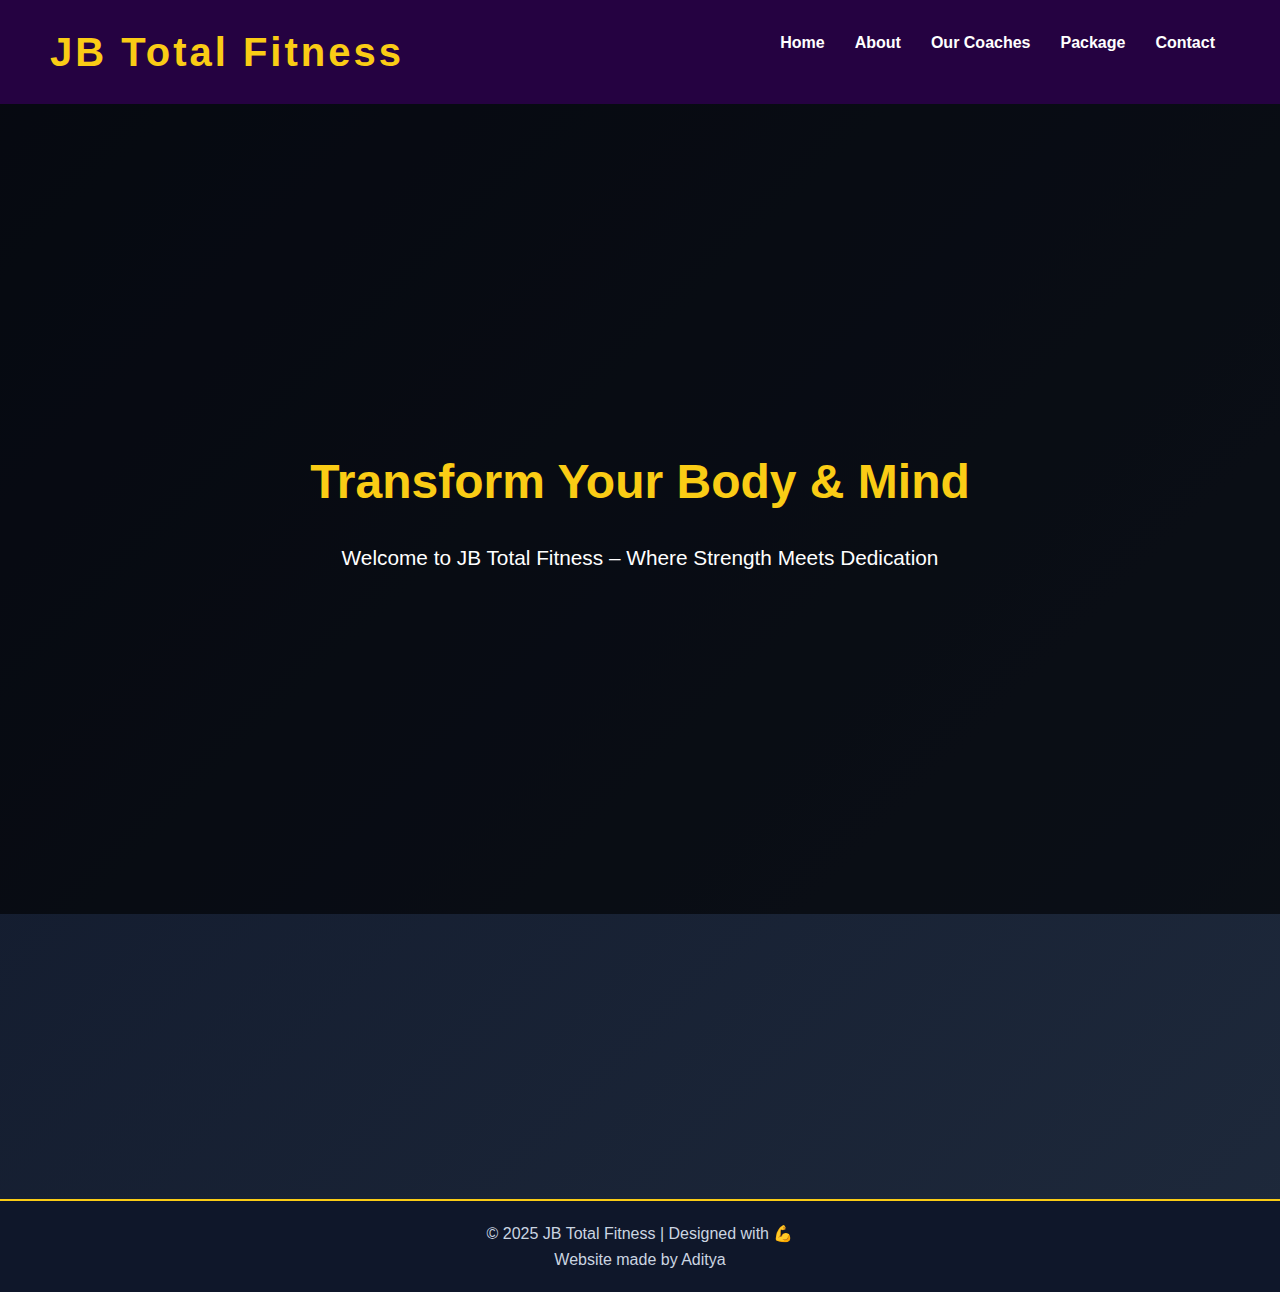
<file: index.html>
<!DOCTYPE html>
<html lang="en">

<head>
  <meta charset="UTF-8">
  <meta name="viewport" content="width=device-width, initial-scale=1.0">
  <title>JB Total Fitness</title>
  <link rel="stylesheet" href="./style.css">
</head>

<body>
  <!-- Header -->
  <header style="display: flex; justify-content: space-between;">
    <h1>JB Total Fitness</h1>
    <nav style="display: flex;">
      <a href="/">Home</a>
      <a href="#about">About</a>
      <a href="/ourcoaches.html">Our Coaches</a>
      <a href="/pakage.html">Package</a>
      <a href="/contact.html">Contact</a>
    </nav>
  </header>

  <!-- Hero -->
  <section class="hero">
    <div class="hero-content">
      <h2>Transform Your Body & Mind</h2>
      <p>Welcome to JB Total Fitness – Where Strength Meets Dedication</p>
    </div>
  </section>

  <!-- About -->
  <section class="section hidden" id="about">
    <h2>About Us</h2>
    <p>
      At JB Total Fitness, we believe fitness is not just about the body,
      but also about building discipline, strength, and confidence.
      Our state-of-the-art gym and expert coaches ensure you achieve your fitness goals in the best way possible.
    </p>
  </section>


  <!-- Footer -->
  <footer>
    <p>© 2025 JB Total Fitness | Designed with 💪</p>
    <p>Website made by Aditya</p>
  </footer>

  <!-- JavaScript -->
  <script>
    
    // 👇 Add scroll animation for hidden sections
    const hiddenSections = document.querySelectorAll('.hidden');

    const observer = new IntersectionObserver((entries) => {
      entries.forEach(entry => {
        if (entry.isIntersecting) {
          entry.target.classList.add('show');
          observer.unobserve(entry.target); // optional: only animate once
        }
      });
    }, { threshold: 0.2 });

    hiddenSections.forEach(section => observer.observe(section));
  </script>


</body>

</html>
</file>
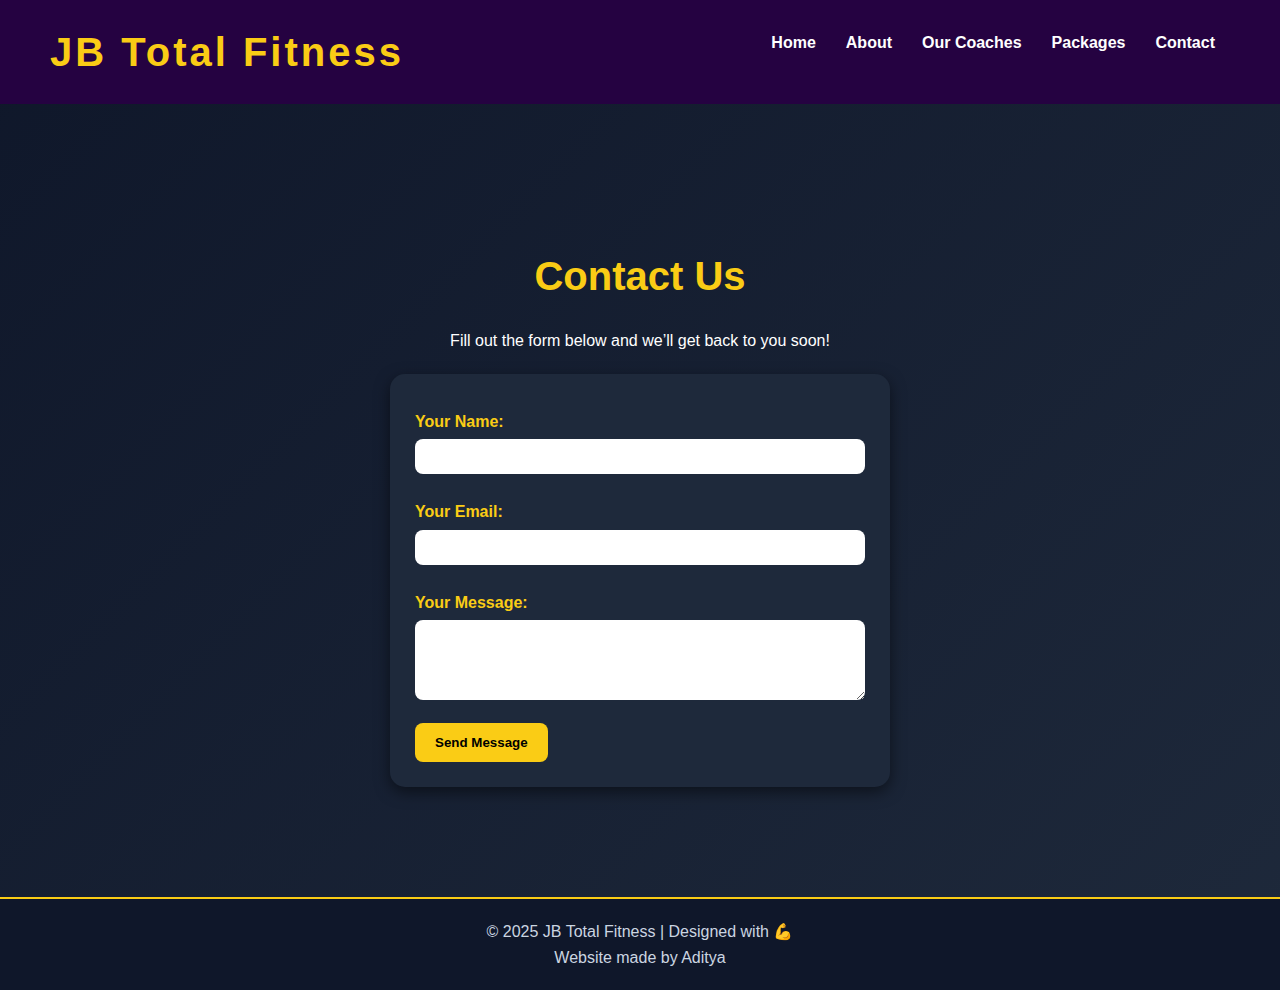
<file: contact.html>
<!DOCTYPE html>
<html lang="en">

<head>
  <meta charset="UTF-8">
  <meta name="viewport" content="width=device-width, initial-scale=1.0">
  <title>Contact - JB Total Fitness</title>
  <link rel="stylesheet" href="./style.css">
</head>

<body>
  <!-- Header -->
  <header style="display: flex; justify-content: space-between;">
    <h1>JB Total Fitness</h1>
    <nav style="display: flex;">
        <a href="/">Home</a>
      <a href="./index.html#about">About</a>
      <a href="./index.html#coaches">Our Coaches</a>
      <a href="#packages">Packages</a>
      <a href="./contact.html">Contact</a>
    </nav>
  </header>

  <!-- Contact Section -->
  <section class="section" id="contact" style="margin-top:80px;">
    <h2>Contact Us</h2>
    <p>Fill out the form below and we’ll get back to you soon!</p>
    <form id="contactForm">
      <label for="name">Your Name:</label>
      <input type="text" id="name" required>

      <label for="email">Your Email:</label>
      <input type="email" id="email" required>

      <label for="message">Your Message:</label>
      <textarea id="message" rows="4" required></textarea>

      <button type="submit">Send Message</button>
    </form>
  </section>

  <!-- Footer -->
  <footer>
    <p>© 2025 JB Total Fitness | Designed with 💪</p>
    <p>Website made by Aditya</p>
  </footer>

  <!-- JavaScript -->
  <script>
    document.getElementById('contactForm').addEventListener('submit', async function (e) {
      e.preventDefault();

      const data = {
        name: document.getElementById('name').value,
        email: document.getElementById('email').value,
        message: document.getElementById('message').value
      };

      const res = await fetch("http://localhost:5000/contact", {
        method: "POST",
        headers: { "Content-Type": "application/json" },
        body: JSON.stringify(data)
      });

      const result = await res.json();
      if (result.success) {
        alert("Thank you! Your message has been saved ✅");
        this.reset();
      } else {
        alert("❌ Something went wrong: " + result.error);
      }
    });
  </script>
</body>

</html>
</file>
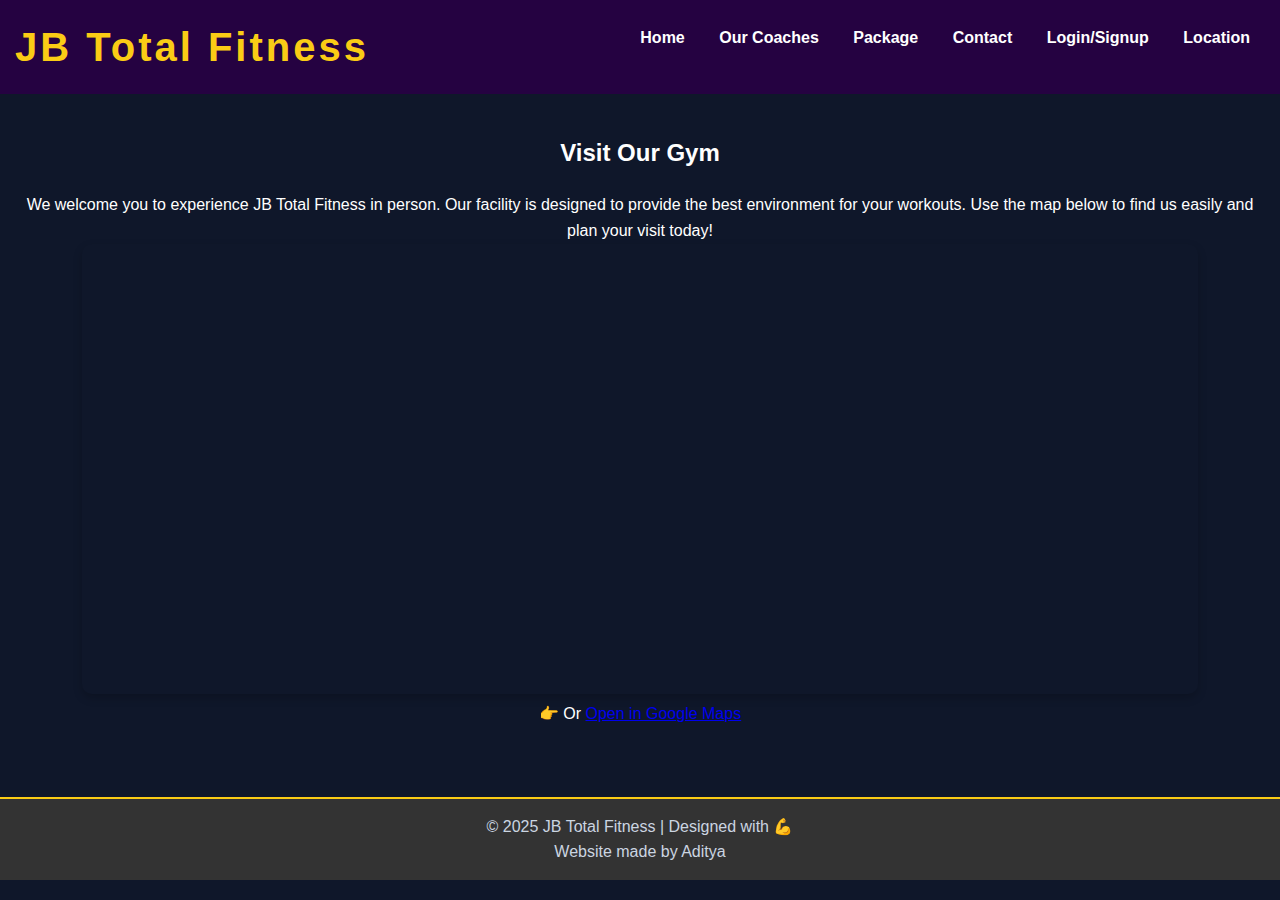
<file: location.html>
<!DOCTYPE html>
<html lang="en">

<head>
  <meta charset="UTF-8">
  <meta name="viewport" content="width=device-width, initial-scale=1.0">
  <title>Our Location - JB Total Fitness</title>
  <link rel="stylesheet" href="./style.css">
  <style>
    body {
      font-family: Arial, sans-serif;
      margin: 0;
      padding: 0;
      background:  #0f172a;
    }

    header {
      display: flex;
      justify-content: space-between;
      padding: 15px;
      background: rgb(37, 2, 65);
      color: white;
    }

    header nav a {
      color: white;
      text-decoration:none;
      margin-left: 15px;
    }

    .location-section {
      text-align: center;
      padding: 40px 20px;
    }

    .location-section h2 {
      margin-bottom: 20px;
    }

    iframe {
      width: 90%;
      height: 450px;
      border: none;
      border-radius: 10px;
      box-shadow: 0px 4px 10px rgba(0, 0, 0, 0.2);
    }

    footer {
      text-align: center;
      padding: 15px;
      background: #333;
      color: white;
      margin-top: 30px;
    }
  </style>
</head>

<body>
  <!-- Header -->
  <header>
    <h1>JB Total Fitness</h1>
    <nav>
      <a href="/">Home</a>
      <a href="/ourcoaches.html">Our Coaches</a>
      <a href="/pakage.html">Package</a>
      <a href="/contact.html">Contact</a>
      <a href="/login.html">Login/Signup</a>
      <a href="/location.html">Location</a>
    </nav>
  </header>

  <!-- Location Section -->
  <section class="location-section">
    <h2>Visit Our Gym</h2>
    <p>
      We welcome you to experience JB Total Fitness in person.  
      Our facility is designed to provide the best environment for your workouts.  
      Use the map below to find us easily and plan your visit today!
    </p>
    <iframe 
      src="https://www.google.com/maps/embed?pb=!1m18!1m12!1m3!1d241317.11609821572!2d72.74109917590865!3d19.082197838043456!2m3!1f0!2f0!3f0!3m2!1i1024!2i768!4f13.1!3m3!1m2!1s0x0%3A0x0!2zMTnCsDA0JzU1LjkiTiA3MsKwNDUnNDQuMiJF!5e0!3m2!1sen!2sin!4v1679999999999"
      allowfullscreen=""
      loading="lazy"
      referrerpolicy="no-referrer-when-downgrade">
    </iframe>
    <p>
      👉 Or <a href="https://maps.app.goo.gl/iM5d6LWcyyHUxZWQA" target="_blank">Open in Google Maps</a>
    </p>
  </section>
  

  <!-- Footer -->
  <footer>
    <p>© 2025 JB Total Fitness | Designed with 💪</p>
    <p>Website made by Aditya</p>
  </footer>
</body>
</html>
</file>
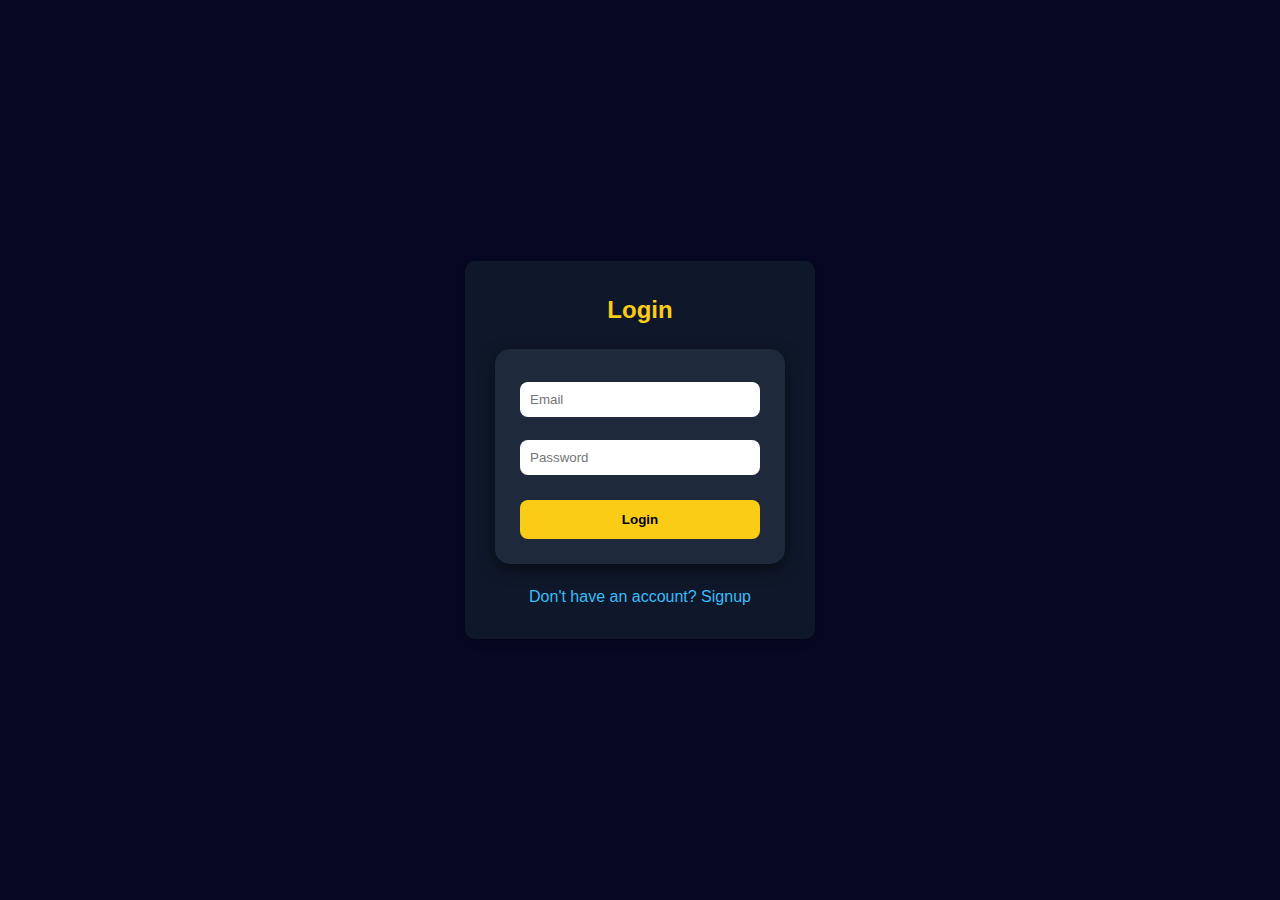
<file: login.html>
<!DOCTYPE html>
<html lang="en">

<head>
  <meta charset="UTF-8">
  <meta name="viewport" content="width=device-width, initial-scale=1.0">
  <title>Login / Signup - JB Total Fitness</title>
  <link rel="stylesheet" href="./style.css">
  <style>
    body {
      font-family: Arial, sans-serif;
      background: #070723;
      display: flex;
      justify-content: center;
      align-items: center;
      height: 100vh;
    }

    .login-container {
      background: #0f172a;
      padding: 30px;
      border-radius: 10px;
      box-shadow: 0px 4px 10px rgba(0, 0, 0, 0.2);
      width: 350px;
      text-align: center;
    }

    .login-container h2 {
      margin-bottom: 20px;
      color: #facc15;
    }

    input {
      width: 100%;
      padding: 10px;
      margin: 8px 0;
      border: 1px solid #ccc;
      border-radius: 5px;
    }

    button {
      width: 100%;
      padding: 10px;
      background: #facc15;
      color: black;
      font-weight: bold;
      border: none;
      border-radius: 5px;
      cursor: pointer;
      margin-top: 10px;
    }

    button:hover {
      background: #38bdf8;
      color: white;
    }

    .toggle-link {
      margin-top: 15px;
      display: block;
      color: #38bdf8;
      cursor: pointer;
    }

    .error {
      color: red;
      margin-top: 10px;
      font-size: 14px;
    }

    .success {
      color: lightgreen;
      margin-top: 10px;
      font-size: 14px;
    }
  </style>
</head>

<body>
  <div class="login-container">
    <h2 id="form-title">Login</h2>
    <form id="authForm">
      <input type="email" id="email" placeholder="Email" required>
      <input type="password" id="password" placeholder="Password" required>
      <button type="submit">Login</button>
    </form>
    <span class="toggle-link" onclick="toggleForm()">Don't have an account? Signup</span>
    <p id="message"></p>
  </div>

  <script>
    const formTitle = document.getElementById("form-title");
    const form = document.getElementById("authForm");
    const toggleLink = document.querySelector(".toggle-link");
    const message = document.getElementById("message");

    let isLogin = true;

    function toggleForm() {
      message.innerText = ""; // clear messages
      if (isLogin) {
        formTitle.innerText = "Signup";
        form.innerHTML = `
          <input type="text" id="name" placeholder="Full Name" required>
          <input type="email" id="email" placeholder="Email" required>
          <input type="password" id="password" placeholder="Password" required>
          <input type="password" id="confirm" placeholder="Confirm Password" required>
          <button type="submit">Signup</button>
        `;
        toggleLink.innerText = "Already have an account? Login";
      } else {
        formTitle.innerText = "Login";
        form.innerHTML = `
          <input type="email" id="email" placeholder="Email" required>
          <input type="password" id="password" placeholder="Password" required>
          <button type="submit">Login</button>
        `;
        toggleLink.innerText = "Don't have an account? Signup";
      }
      isLogin = !isLogin;
    }

    // Handle form submission
    form.addEventListener("submit", (e) => {
      e.preventDefault();
      message.innerText = "";

      if (isLogin) {
        // LOGIN
        const email = document.getElementById("email").value;
        const password = document.getElementById("password").value;

        const users = JSON.parse(localStorage.getItem("users")) || [];
        const user = users.find(u => u.email === email && u.password === password);

        if (user) {
          message.innerText = "✅ Login successful!";
          message.className = "success";
        } 
        
        else {
          message.innerText = "❌ Account not found. Please signup first!";
          message.className = "error";
        }
      } else {
        // SIGNUP
        const name = document.getElementById("name").value;
        const email = document.getElementById("email").value;
        const password = document.getElementById("password").value;
        const confirm = document.getElementById("confirm").value;

        if (password !== confirm) {
          message.innerText = "❌ Passwords do not match!";
          message.className = "error";
          return;
        }

        let users = JSON.parse(localStorage.getItem("users")) || [];
        if (users.some(u => u.email === email)) {
          message.innerText = "❌ Account already exists. Please login.";
          message.className = "error";
          return;
        }

        users.push({ name, email, password });
        localStorage.setItem("users", JSON.stringify(users));

        message.innerText = "✅ Signup successful! You can now login.";
        message.className = "success";
        toggleForm(); // switch to login form
      }
    });
  </script>
</body>
</html>
</file>
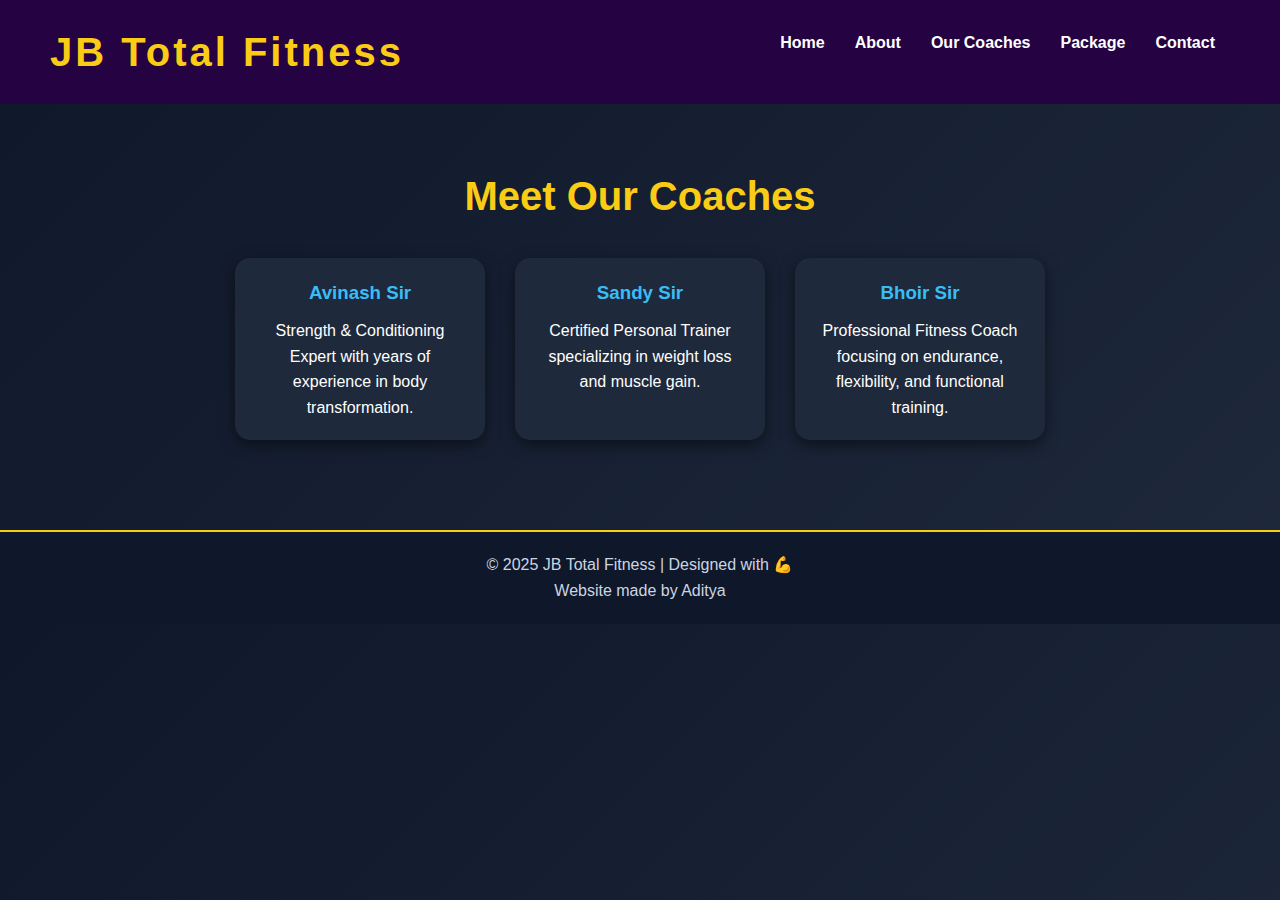
<file: ourcoaches.html>
<!DOCTYPE html>
<html lang="en">

<head>
  <meta charset="UTF-8">
  <meta name="viewport" content="width=device-width, initial-scale=1.0">
  <title>JB Total Fitness</title>
  <link rel="stylesheet" href="./style.css">
</head>

<body>
  <!-- Header -->
  <header style="display: flex; justify-content: space-between;">
    <h1>JB Total Fitness</h1>
    <nav style="display: flex;">
      <a href="/">Home</a>
      <a href="#about">About</a>
      <a href="#coaches">Our Coaches</a>
      <a href="/pakage.html">Package</a>
      <a href="./contact.html">Contact</a>
    </nav>
  </header>

  <!-- Coaches -->
  <section class="section hidden" id="coaches">
    <h2>Meet Our Coaches</h2>
    <div class="coaches">
      <div class="coach-card">
        <h3>Avinash Sir</h3>
        <p>Strength & Conditioning Expert with years of experience in body transformation.</p>
      </div>
      <div class="coach-card">
        <h3>Sandy Sir</h3>
        <p>Certified Personal Trainer specializing in weight loss and muscle gain.</p>
      </div>
      <div class="coach-card">
        <h3>Bhoir Sir</h3>
        <p>Professional Fitness Coach focusing on endurance, flexibility, and functional training.</p>
      </div>
    </div>
  </section>


  <!-- Footer -->
  <footer>
    <p>© 2025 JB Total Fitness | Designed with 💪</p>
    <p>Website made by Aditya</p>
  </footer>

  <!-- JavaScript -->
  <script>
    
    // 👇 Add scroll animation for hidden sections
    const hiddenSections = document.querySelectorAll('.hidden');

    const observer = new IntersectionObserver((entries) => {
      entries.forEach(entry => {
        if (entry.isIntersecting) {
          entry.target.classList.add('show');
          observer.unobserve(entry.target); // optional: only animate once
        }
      });
    }, { threshold: 0.2 });

    hiddenSections.forEach(section => observer.observe(section));
  </script>


</body>

</html>
</file>
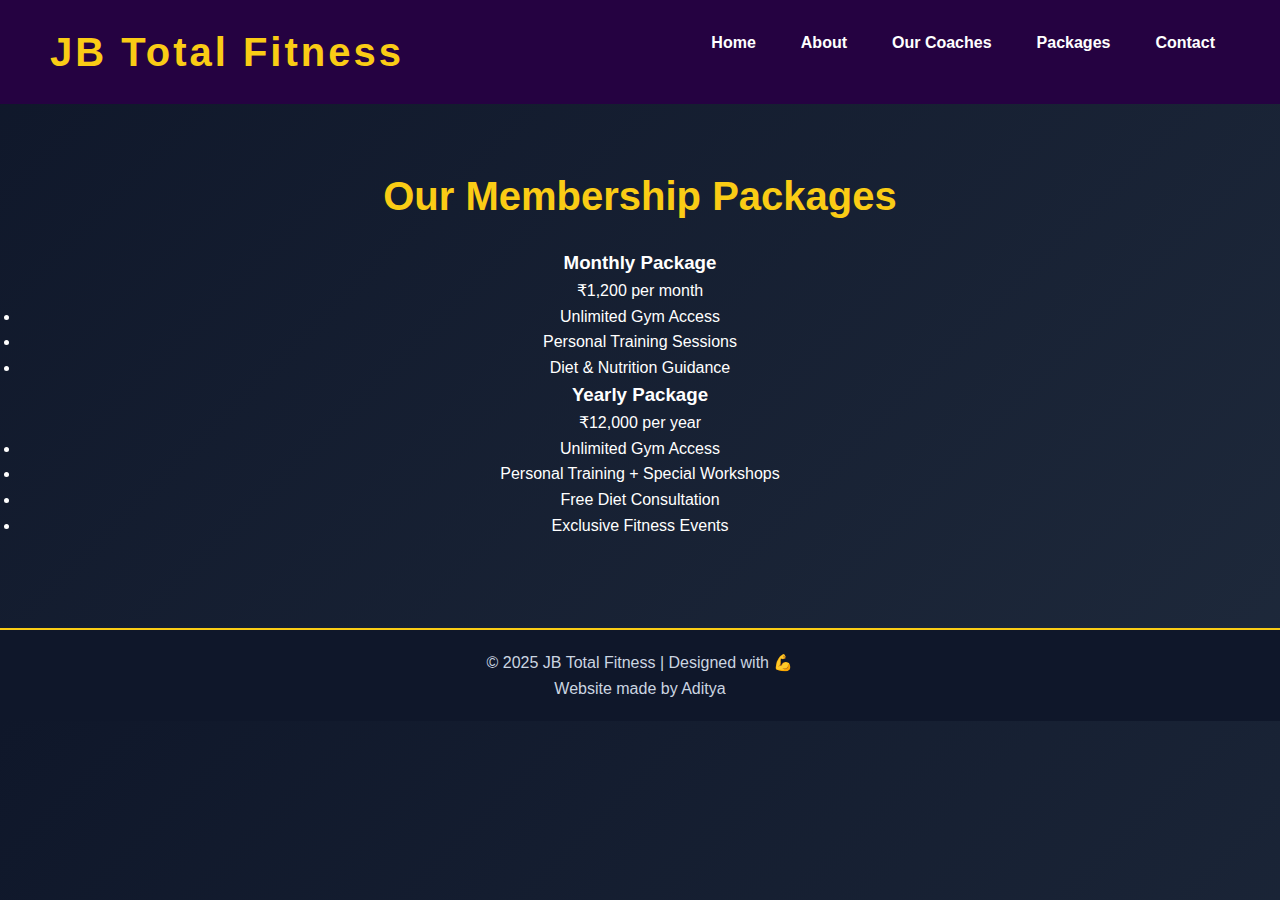
<file: pakage.html>
<!DOCTYPE html>
<html lang="en">

<head>
  <meta charset="UTF-8">
  <meta name="viewport" content="width=device-width, initial-scale=1.0">
  <title>JB Total Fitness</title>
  <link rel="stylesheet" href="./style.css">
</head>

<body>
  <!-- Header -->
  <header style="display: flex; justify-content: space-between;">
    <h1>JB Total Fitness</h1>
    <nav style="display: flex; gap: 15px;">
        <a href="/">Home</a>
      <a href="#about">About</a>
      <a href="#coaches">Our Coaches</a>
      <a href="#packages">Packages</a> <!-- ✅ Added Packages Link -->
      <a href="./contact.html">Contact</a>
    </nav>
  </header>


  <!-- ✅ Packages -->
  <section class="section hidden" id="packages">
    <h2>Our Membership Packages</h2>
    <div class="packages">
      <div class="package-card">
        <h3>Monthly Package</h3>
        <p>₹1,200 per month</p>
        <ul>
          <li>Unlimited Gym Access</li>
          <li>Personal Training Sessions</li>
          <li>Diet & Nutrition Guidance</li>
        </ul>
      </div>

      <div class="package-card">
        <h3>Yearly Package</h3>
        <p>₹12,000 per year</p>
        <ul>
          <li>Unlimited Gym Access</li>
          <li>Personal Training + Special Workshops</li>
          <li>Free Diet Consultation</li>
          <li>Exclusive Fitness Events</li>
        </ul>
      </div>
    </div>
  </section>

  <!-- Footer -->
  <footer>
    <p>© 2025 JB Total Fitness | Designed with 💪</p>
    <p>Website made by Aditya</p>
  </footer>

  <!-- JavaScript -->
  <script>
    // 👇 Add scroll animation for hidden sections
    const hiddenSections = document.querySelectorAll('.hidden');

    const observer = new IntersectionObserver((entries) => {
      entries.forEach(entry => {
        if (entry.isIntersecting) {
          entry.target.classList.add('show');
          observer.unobserve(entry.target); // only animate once
        }
      });
    }, { threshold: 0.2 });

    hiddenSections.forEach(section => observer.observe(section));
  </script>
</body>
</html>
</file>
<file: style.css>
* {
    margin: 0;
    padding: 0;
    box-sizing: border-box;
    font-family: 'Segoe UI', sans-serif;
}

body {
    background: linear-gradient(135deg, #0f172a, #1e293b);
    color: white;
    line-height: 1.6;
    scroll-behavior: smooth;
}

header {
    position: fixed;
    background: rgb(37, 2, 65);
    padding: 20px 50px;
    text-align: center;
    /* border-bottom: 3px solid #facc15; */
    position: sticky;
    top: 0;
    z-index: 1000;
    height: max-content;
}

header h1 {
    font-size: 2.5rem;
    font-weight: bold;
    color: #facc15;
    letter-spacing: 3px;
}

nav {
    margin-top: 10px;
}

nav a {
    color: white;
    text-decoration: none;
    margin: 0 15px;
    font-weight: bold;
    transition: 0.3s;
}

nav a:hover {
    color: #38bdf8;
}

.hero {
    background: url('https://images.pexels.com/photos/841130/pexels-photo-841130.jpeg?auto=compress&cs=tinysrgb&dpr=2&h=750&w=1260') no-repeat center center/cover;
    height: 90vh;
    display: flex;
    align-items: center;
    justify-content: center;
    text-align: center;
    position: relative;
}

.hero::after {
    content: "";
    position: absolute;
    top: 0;
    left: 0;
    width: 100%;
    height: 100%;
    background: rgba(0, 0, 0, 0.6);
}

.hero-content {
    position: relative;
    z-index: 1;
    animation: fadeIn 2s ease-in-out;
}

.hero h2 {
    font-size: 3rem;
    color: #facc15;
    margin-bottom: 20px;
}

.hero p {
    font-size: 1.3rem;
}

@keyframes fadeIn {
    from {
        opacity: 0;
        transform: translateY(20px);
    }

    to {
        opacity: 1;
        transform: translateY(0);
    }
}

.section {
    padding: 60px 20px;
    text-align: center;
}

.section h2 {
    font-size: 2.5rem;
    color: #facc15;
    margin-bottom: 20px;
}

.coaches {
    display: flex;
    justify-content: center;
    gap: 30px;
    flex-wrap: wrap;
    margin-top: 30px;
}

.coach-card {
    background: #1e293b;
    padding: 20px;
    border-radius: 15px;
    width: 250px;
    box-shadow: 0 5px 15px rgba(0, 0, 0, 0.5);
    transition: transform 0.3s ease, background 0.3s;
}

.coach-card:hover {
    transform: translateY(-10px);
    background: #334155;
}

.coach-card h3 {
    color: #38bdf8;
    margin-bottom: 10px;
}

/* Contact Form */
form {
    max-width: 500px;
    margin: 20px auto;
    text-align: left;
    background: #1e293b;
    padding: 25px;
    border-radius: 15px;
    box-shadow: 0 5px 15px rgba(0, 0, 0, 0.5);
}

form label {
    display: block;
    margin: 10px 0 5px;
    font-weight: bold;
    color: #facc15;
}

form input,
form textarea {
    width: 100%;
    padding: 10px;
    border: none;
    border-radius: 8px;
    margin-bottom: 15px;
}

form button {
    background: #facc15;
    border: none;
    padding: 12px 20px;
    color: black;
    font-weight: bold;
    border-radius: 8px;
    cursor: pointer;
    transition: 0.3s;
}

form button:hover {
    background: #38bdf8;
    color: white;
}

footer {
    background: #0f172a;
    text-align: center;
    padding: 20px;
    border-top: 2px solid #facc15;
    margin-top: 30px;
}

footer p {
    color: #cbd5e1;
}

.hidden {
    opacity: 0;
    transform: translateY(30px);
    transition: all 1s ease;
}

.show {
    opacity: 1;
    transform: translateY(0);
}
</file>
